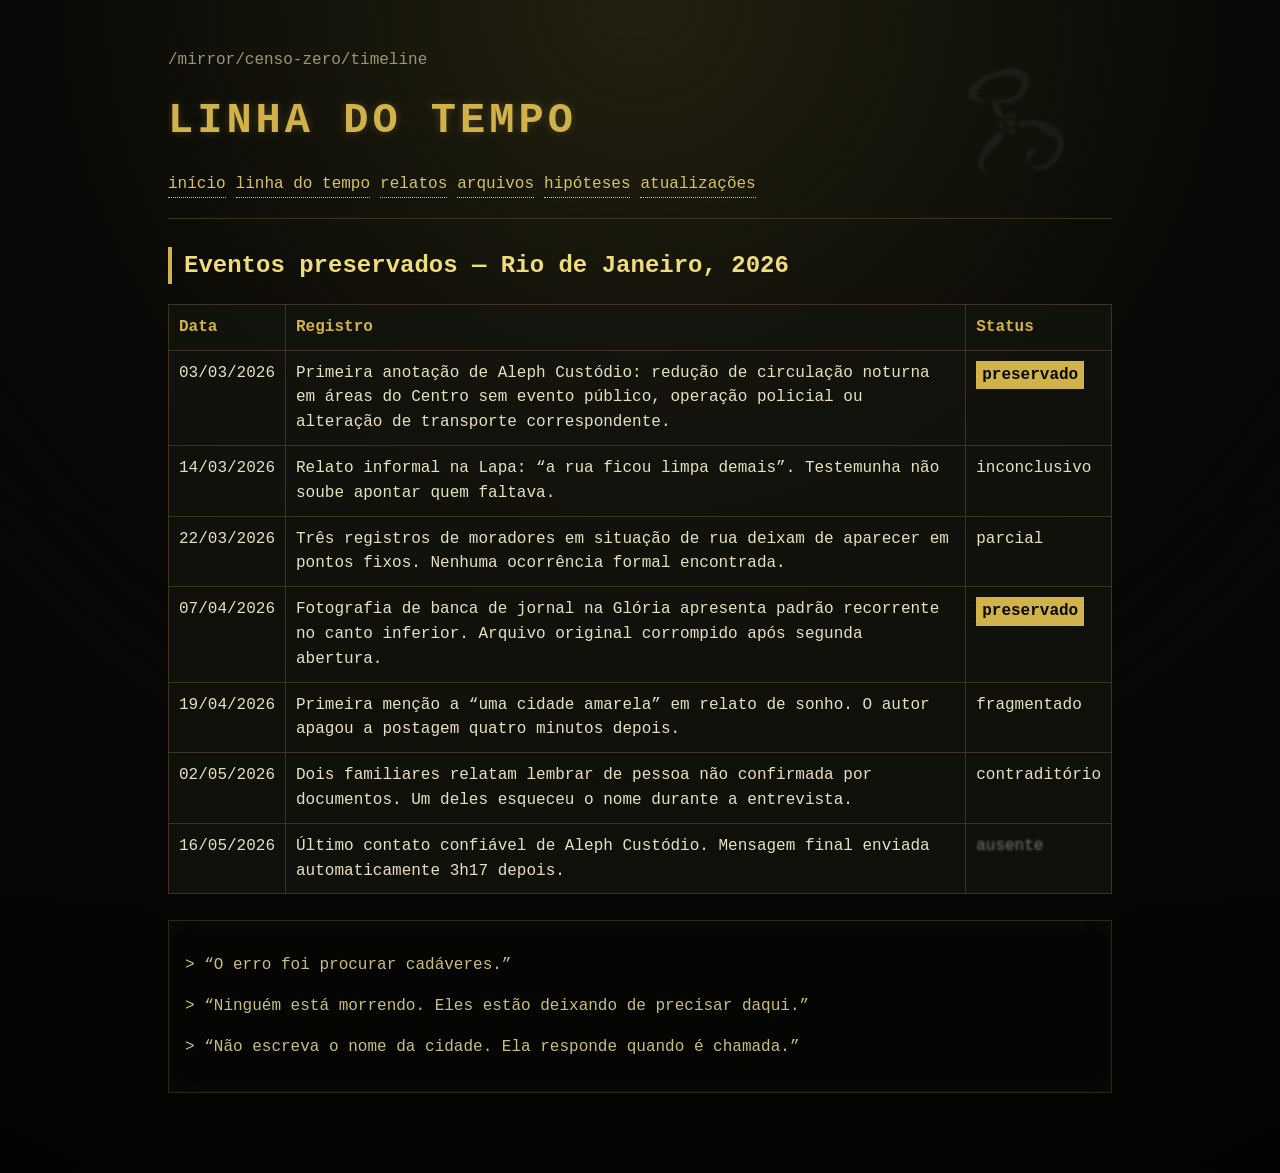
<file: timeline.html>
<!doctype html><html lang="pt-BR"><head><meta charset="utf-8"><meta name="viewport" content="width=device-width,initial-scale=1"><title>Linha do Tempo | Censo Zero</title><link rel="stylesheet" href="style.css"></head><body><div class="scanlines"></div><main class="page"><header class="site-header"><img class="symbol-mark" src="simbolo-amarelo.png" alt="padrão recorrente catalogado por Aleph Custódio"><p class="code">/mirror/censo-zero/timeline</p><h1>LINHA DO TEMPO</h1><nav><a href="index.html">início</a><a href="timeline.html">linha do tempo</a><a href="relatos.html">relatos</a><a href="arquivos.html">arquivos</a><a href="hipoteses.html">hipóteses</a><a href="updates.html">atualizações</a></nav></header><section><h2>Eventos preservados — Rio de Janeiro, 2026</h2><table><tr><th>Data</th><th>Registro</th><th>Status</th></tr><tr><td>03/03/2026</td><td>Primeira anotação de Aleph Custódio: redução de circulação noturna em áreas do Centro sem evento público, operação policial ou alteração de transporte correspondente.</td><td><span class="stamp">preservado</span></td></tr><tr><td>14/03/2026</td><td>Relato informal na Lapa: “a rua ficou limpa demais”. Testemunha não soube apontar quem faltava.</td><td>inconclusivo</td></tr><tr><td>22/03/2026</td><td>Três registros de moradores em situação de rua deixam de aparecer em pontos fixos. Nenhuma ocorrência formal encontrada.</td><td>parcial</td></tr><tr><td>07/04/2026</td><td>Fotografia de banca de jornal na Glória apresenta padrão recorrente no canto inferior. Arquivo original corrompido após segunda abertura.</td><td><span class="stamp">preservado</span></td></tr><tr><td>19/04/2026</td><td>Primeira menção a “uma cidade amarela” em relato de sonho. O autor apagou a postagem quatro minutos depois.</td><td>fragmentado</td></tr><tr><td>02/05/2026</td><td>Dois familiares relatam lembrar de pessoa não confirmada por documentos. Um deles esqueceu o nome durante a entrevista.</td><td>contraditório</td></tr><tr><td>16/05/2026</td><td>Último contato confiável de Aleph Custódio. Mensagem final enviada automaticamente 3h17 depois.</td><td class="lost">ausente</td></tr></table></section><section class="terminal"><p>&gt; “O erro foi procurar cadáveres.”</p><p>&gt; “Ninguém está morrendo. Eles estão deixando de precisar daqui.”</p><p>&gt; “Não escreva o nome da cidade. Ela responde quando é chamada.”</p></section></main></body></html>
</file>
<file: style.css>
:root{--bg:#080806;--paper:#15140f;--ink:#e8e1c0;--muted:#9d9676;--yellow:#d1b24a;--red:#8d3a2f;--line:#3b3320}*{box-sizing:border-box}body{margin:0;background:radial-gradient(circle at 50% 0,#22200e 0,#080806 45%,#030302 100%);color:var(--ink);font-family:"Courier New",monospace;line-height:1.55}.page{max-width:980px;margin:0 auto;padding:32px 18px 80px}.scanlines{pointer-events:none;position:fixed;inset:0;background:linear-gradient(rgba(255,255,255,.03) 50%,rgba(0,0,0,.03) 50%);background-size:100% 4px;mix-blend-mode:overlay;opacity:.25}header{border-bottom:1px solid var(--line);padding-bottom:20px;margin-bottom:28px}.code,.subtitle,footer{color:var(--muted)}h1{font-size:42px;letter-spacing:4px;color:var(--yellow);text-shadow:0 0 8px rgba(209,178,74,.25);margin:.1em 0}h2{color:#f1dc7b;border-left:4px solid var(--yellow);padding-left:12px}h3{color:#dfc867}nav{display:flex;flex-wrap:wrap;gap:10px;margin-top:18px}a{color:#d7c16b;text-decoration:none;border-bottom:1px dotted #d7c16b}a:hover{color:#fff}.warning{border:1px solid var(--yellow);background:rgba(209,178,74,.07);padding:18px;margin:20px 0}.grid{display:grid;grid-template-columns:repeat(auto-fit,minmax(210px,1fr));gap:14px}.grid article,.card{background:rgba(21,20,15,.92);border:1px solid var(--line);padding:16px}.big{font-size:36px;color:#fff;margin:.2em 0}.terminal{background:#050504;border:1px solid #2b281b;color:#c9bd81;padding:16px;margin-top:26px;box-shadow:inset 0 0 20px rgba(209,178,74,.05)}table{width:100%;border-collapse:collapse;background:rgba(21,20,15,.7)}th,td{border:1px solid var(--line);padding:10px;text-align:left;vertical-align:top}th{color:var(--yellow)}.stamp{display:inline-block;color:#080806;background:var(--yellow);padding:2px 6px;font-weight:bold}.lost{filter:blur(.8px);color:#777}.glitch{animation:g 2.7s infinite}@keyframes g{0%,92%,100%{transform:none;opacity:1}94%{transform:translateX(2px);opacity:.8}96%{transform:translateX(-2px);opacity:.9}}

.site-header{position:relative;overflow:hidden}.symbol-mark{position:absolute;right:12px;top:8px;width:96px;max-width:24vw;opacity:.18;filter:sepia(1) saturate(1.35) contrast(1.15);mix-blend-mode:screen;transform:rotate(-7deg);pointer-events:none}.site-header:hover .symbol-mark{opacity:.28}.warning::after{content:"";display:block;width:58px;height:58px;margin:10px 0 0 auto;background:url("assets/img/simbolo-amarelo.jpeg") center/contain no-repeat;opacity:.14;filter:sepia(1) saturate(1.4)}.card:nth-of-type(odd){position:relative}.card:nth-of-type(odd)::after{content:"";position:absolute;right:12px;bottom:10px;width:42px;height:42px;background:url("assets/img/simbolo-amarelo.jpeg") center/contain no-repeat;opacity:.055;filter:sepia(1) saturate(1.5);pointer-events:none}@media(max-width:640px){.symbol-mark{width:68px;opacity:.12}h1{font-size:34px}}
.symbol-mark {
  width: 120px;
  opacity: 0.06;
  filter: grayscale(1) blur(1px);
  position: absolute;
  top: 20px;
  right: 35px;
  pointer-events: none;
}
</file>
